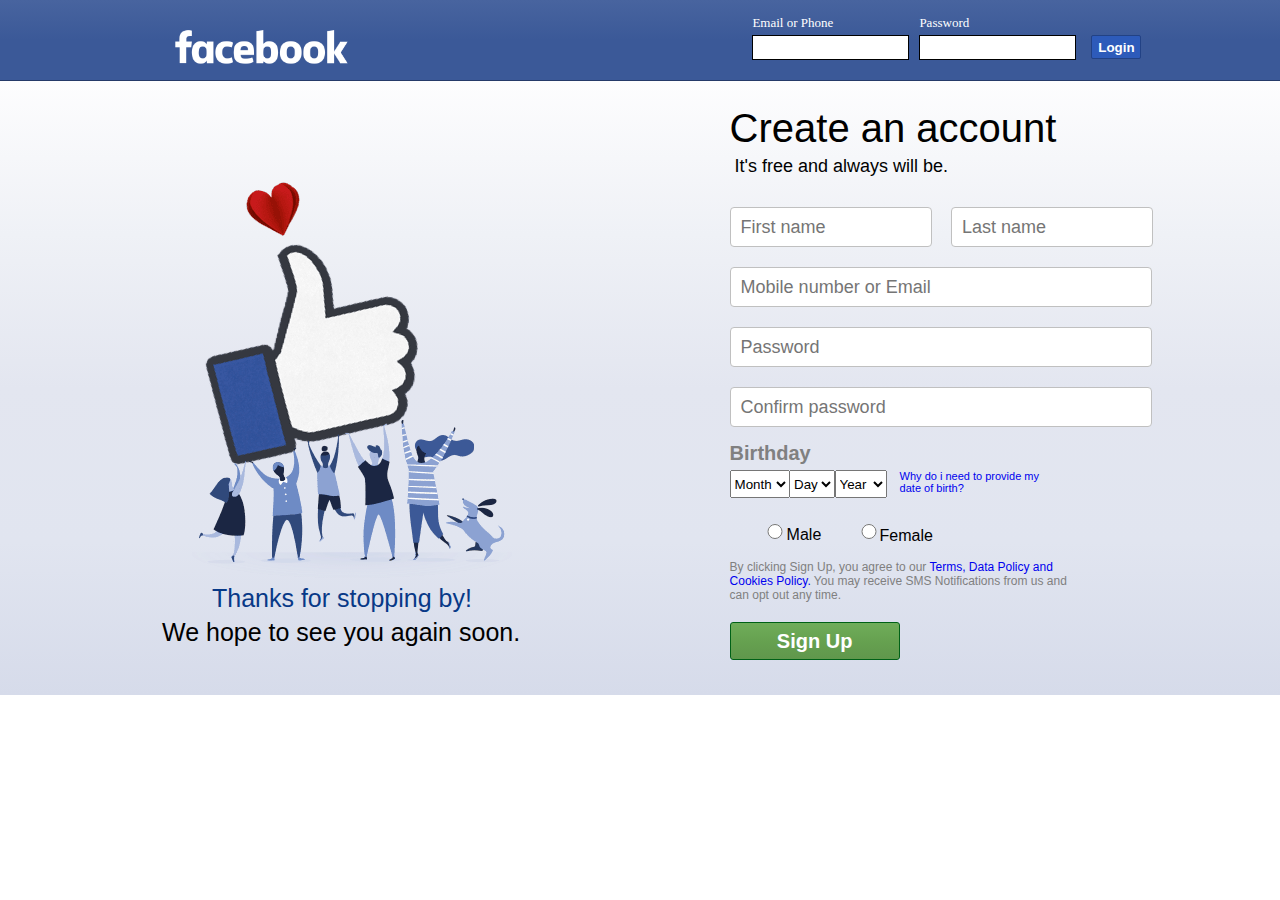
<file: Web development/index.html>
<!DOCTYPE html>
<html lang="en">
<head>
    <meta charset="UTF-8">
    <meta http-equiv="X-UA-Compatible" content="IE=edge">
    <meta name="viewport" content="width=device-width, initial-scale=1.0">
    <title>Facebook</title>
    <link rel="stylesheet" type="text/css" href="./assest/css/style.css">
</head>
<body>
    <nav class="navbar">
        <img class="logo" src="./assests1/assests/images/fb.png" alt="Facebook">
        <form class="login_form">
            <div class="email">
              <div class="font">Email or Phone</div>
              <input type="text" name="">
            </div>
            <div class="password">
              <div class="font">Password</div>
              <input type="password" name="">
            </div>
            <button class="login_btn">Login</button>
          </form>
        </nav>
      
        <section>
          <div class="logo_body">
        <img class="logobdy" src="./assests1/assests/images/fbbdy.png">
        <p class="like_font font1">Thanks for stopping by!</p>
        <p class="like_font">We hope to see you again soon.</p>
      </div>
      
        <div class="signup_body">
          <p class="acc_crt">Create an account</p>
          <p class="free_hint">It's free and always will be.</p>
          <form class="signup_form">
            <div>
              <input class="firstname" type="text" name="" placeholder="First name">
              <input class="lastname" type="text" name="" placeholder="Last name">
              <input class="email" type="text" name="" placeholder="Mobile number or Email">
              <input class="password" type="password" name="" placeholder="Password">
              <input class="password2" type="password" name="" placeholder="Confirm password">
            </div>
            <p class="birthday">Birthday</p>
            <div class="birth_date">
             <select class="month">
               <option>Month</option><option>Jan</option><option>Feb</option><option>Mar</option>
               <option>Apr</option><option>May</option><option>Jun</option><option>Jul</option>
               <option>Aug</option><option>Sep</option><option>Oct</option><option>Nov</option>
               <option>Dec</option>
             </select>
      
             <select class="day">
               <option>Day</option><option>1</option><option>2</option><option>3</option>
               <option>4</option><option>5</option><option>6</option><option>7</option>
               <option>8</option><option>9</option><option>10</option><option>11</option>
               <option>12</option><option>13</option><option>14</option><option>15</option>
               <option>16</option><option>17</option><option>18</option><option>19</option>
               <option>20</option><option>21</option><option>22</option><option>23</option>
               <option>24</option><option>25</option><option>26</option><option>27</option>
               <option>28</option><option>29</option><option>30</option>
             </select>
      
             <select class="year">
               <option>Year</option><option>1970</option><option>1972</option><option>1974</option>
               <option>1976</option><option>1978</option><option>1980</option><option>1982</option>
               <option>1984</option><option>1986</option><option>1988</option><option>1990</option>
               <option>1992</option><option>1995</option><option>1997</option><option>2000</option>
               <option>2002</option><option>2003</option><option>2004</option><option>2005</option>
               <option>2006</option><option>2007</option><option>2008</option>
             </select>
             <p class="brth_hint"><a href="#">Why do i need to provide my date of birth?</a></p>
            </div>
      
            <input type="radio" name="gender" value="male">
            <input type="radio" name="gender" value="female">
      
            <p class="font">Male</p>
            <p class="font font2">Female</p>
            <p class="agreement">By clicking Sign Up, you agree to our <a href="#">Terms, Data Policy and Cookies Policy.</a> You may receive SMS Notifications from us and can opt out any time.</p>
      
            <button class="signup">Sign Up</button>
            
          </form>
        </div>
      
        </section>
      
    </body>
</html>
</file>
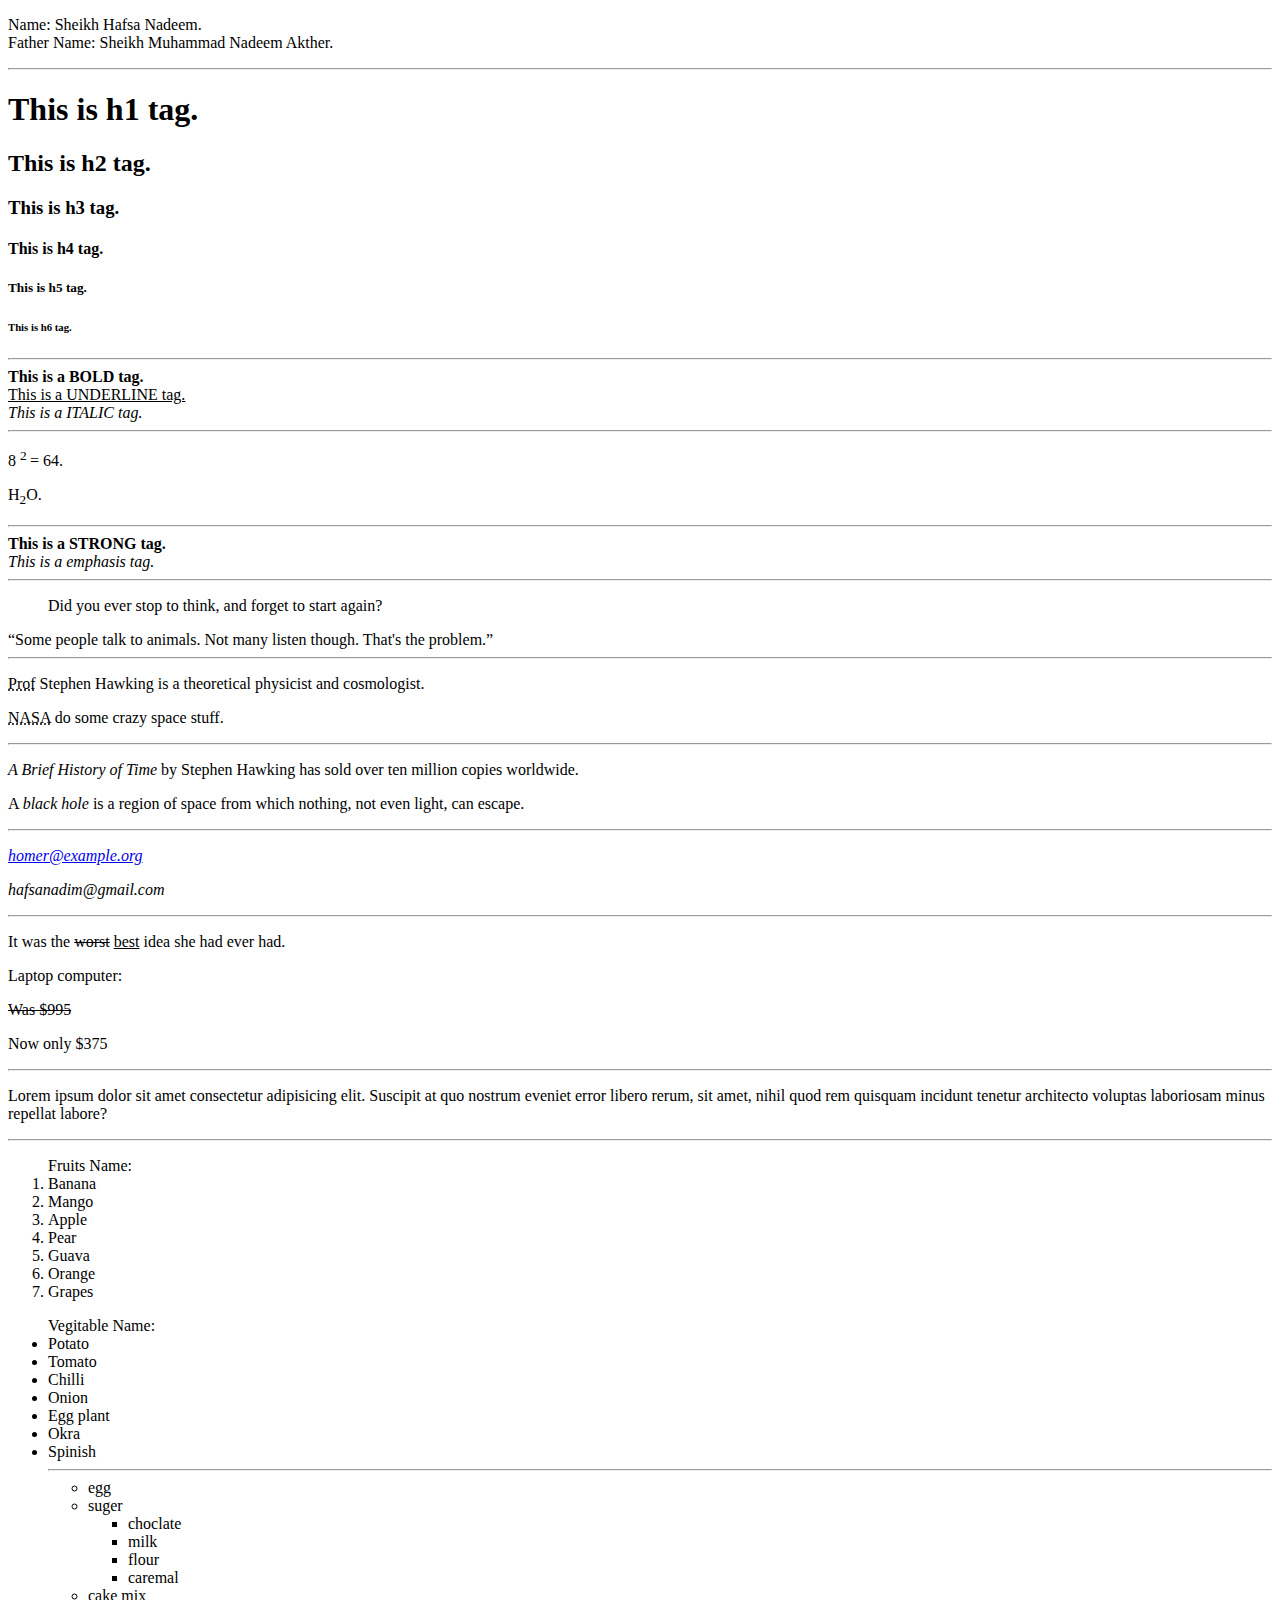
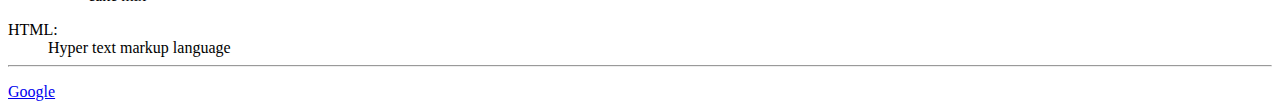
<file: Web development/class.html>
<!DOCTYPE html>
<html lang="en">
<head>
    <meta charset="UTF-8">
    <meta http-equiv="X-UA-Compatible" content="IE=edge">
    <meta name="viewport" content="width=device-width, initial-scale=1.0">
    <title>SMIT FIRST ASSIGNMENT</title>
</head>
<body>
    <p>Name: Sheikh Hafsa Nadeem. <br> Father Name: Sheikh Muhammad Nadeem Akther.</p>
    <hr>
    <h1> This is h1 tag.</h1> 
    <h2> This is h2 tag.</h2>
    <h3> This is h3 tag.</h3>
    <h4> This is h4 tag.</h4>
    <h5> This is h5 tag.</h5>
    <h6> This is h6 tag.</h6>
    <hr>
    <b> This is a BOLD tag.</b>
    <br>
    <u>This is a UNDERLINE tag.</u>
    <br>
    <i>This is a ITALIC tag.</i>
    <hr>
    <p>8 <sup> 2 </sup> = 64.</p>
    <p>H<sub>2</sub>O.</p>
    <hr>
    <strong>This is a STRONG tag.</strong>
    <br>
    <em>This is a emphasis tag.</em>
    <hr>
    <blockquote>
     <p> Did you ever stop to think, and forget to start
     again? </p>
    </blockquote>
     <q>Some people talk to animals. Not many listen though. That's the
        problem.</q>
        <hr>
        <p><abbr title="Professor">Prof</abbr> Stephen
            Hawking is a theoretical physicist and
            cosmologist.</p>
            <p> <acronym title="National Aeronautics and Space
                Administration">NASA</acronym> do some crazy
                space stuff.</p>
                <hr>
                <p><cite>A Brief History of Time</cite> by Stephen
                    Hawking has sold over ten million copies
                    worldwide.</p>
                    <p>A <dfn>black hole</dfn> is a region of space from
                        which nothing, not even light, can escape.</p>
                        <hr>
                        <address>
                            <p><a href="mailto:homer@example.org">
                             homer@example.org</a></p>
                            <p>hafsanadim@gmail.com</p>
                            </address>
                            <hr>
                            <p>It was the <del>worst</del> <ins>best</ins> idea
                          she had ever had.</p>
              <p>Laptop computer:</p>
              <p><s>Was $995</s></p>
            <p>Now only $375</p>
            <hr>
            <p>Lorem ipsum dolor sit amet consectetur adipisicing elit. Suscipit at 
                quo nostrum eveniet error libero rerum, sit amet, nihil quod rem 
                quisquam incidunt tenetur architecto voluptas laboriosam minus 
                repellat labore?</p>
                <hr>
                <ol>
                    Fruits Name:
                   <li>Banana</li>
                   <li> Mango</li>
                   <li>Apple</li>
                   <li>Pear</li>
                   <li>Guava</li>
                   <li>Orange</li>
                   <li>Grapes</li>
                </ol>
                   <ul>
                     Vegitable Name:
                    <li>Potato</li>
                    <li>Tomato</li>
                    <li>Chilli</li>
                    <li>Onion</li>
                    <li>Egg plant</li>
                   <li>Okra</li>
                   <li>Spinish</li>
                   <hr>
                   <ul>
                    <li>egg</li>
                    <li>suger
                     <ul>
                     <li>choclate</li>
                     <li>milk</li>
                     <li>flour</li>
                     <li>caremal</li>
                     </ul>
                    </li>
                    <li>cake mix</li>
                    </ul>
                   </ul>            
                <dl>
                    <dt>HTML:</dt>
                    <dd>Hyper text markup language</dd>
                    <hr>
                </dl>
                <a href="https://www.google.com/"> Google</a>
</body>
</html>
</file>
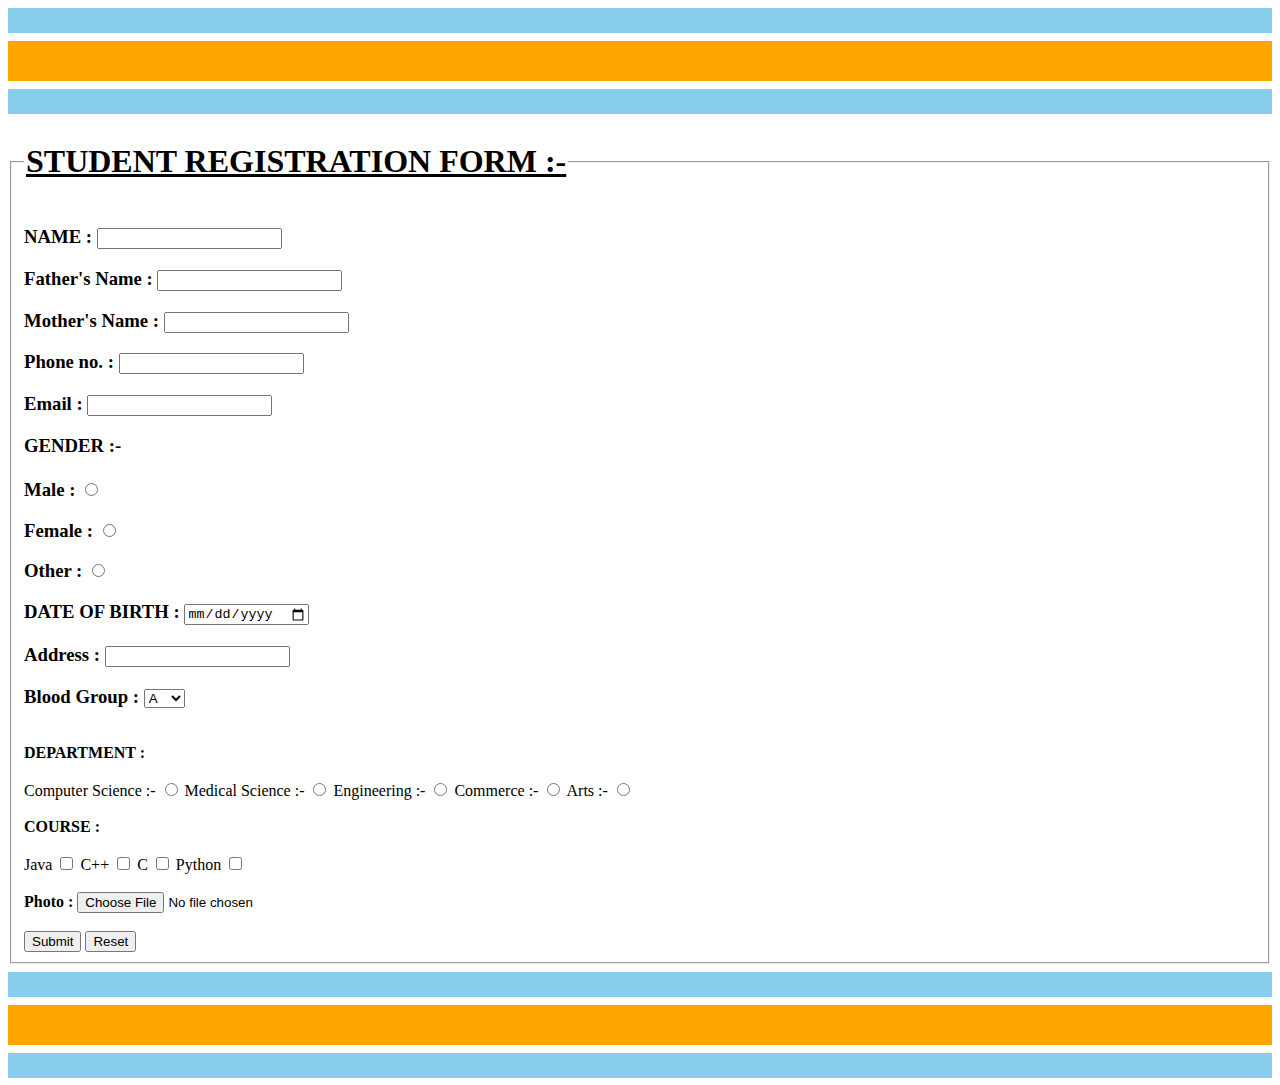
<file: Web development/form.html>
<!DOCTYPE html>
<html lang="en">
<head>
    <meta charset="UTF-8">
    <meta http-equiv="X-UA-Compatible" content="IE=edge">
    <meta name="viewport" content="width=device-width, initial-scale=1.0">
    <title>Form</title>
</head>
<body>
    <hr color="skyblue" size="25px">
    <hr color="orange" size="40px">
    <hr color="skyblue" size="25px">

    <form> 
        <fieldset>
            <legend> 
    <font face="Palatino Linotype" color="black">
               <u> <h1> STUDENT REGISTRATION FORM :-</h1>
               </u>
    </font>
            </legend>

    <div>
   <h3> NAME : <input type="text"></h3>
    </div>

    <div>
   <h3>Father's Name : <input type="text"></h3>
   </div>

   <div>
   <h3>Mother's Name : <input type="text"></h3>
   </div>

   <div>
   <h3>Phone no. : <input type="number"></h3>
   </div>

   <div>
   <h3>Email : <input type="email" name="my email"></h3>
    </div>

    <div>
     <h3> <b>GENDER :-</b><br><br> Male : <input type="radio" name="gender"></h3>
      <h3> Female : <input type="radio" name="gender"></h3>
      <h3> Other : <input type="radio" name="gender"></h3>
    </div>
    <div>
     <h3> DATE OF BIRTH : <input type="date" name="date"></h3>
    </div>
    <div>
    <h3> Address : <input type="address" name="address"></h3>
    </div>
    <div>
     <h3> Blood Group :
      <select name="drop-down"> 
         <option value="A"><b>A</b></option> 
         <option value="A+"><b>A+</b></option> 
         <option value="B"><b>B</b></option> 
         <option value="B+"><b>B+</b></option> 
         <option value="A-"><b>A-</b></option> 
         <option value="B-"><b>B-</b></option> 
         <option value="O+"><b>O+</b></option> 
         <option value="O-"><b>O-</b></option> 
    </select></h3>
    </div>
    <br>
    <div>
   <b> DEPARTMENT :</b> <br><br>   Computer Science :- <input type="radio">
                     Medical Science :- <input type="radio">
                     Engineering :- <input type="radio">
                     Commerce :- <input type="radio">
                     Arts :- <input type="radio">
    </div>
<br>
<div>
  <b> COURSE : </b> <br><br>   Java <input type="checkbox" >
                              C++ <input type="checkbox">
                              C  <input type="checkbox">
                              Python <input type="checkbox">
</div>    
<br>
<div>
      <b> Photo : </b>  <input type="file">
</div>
<br>
<div>
    <input type="submit">
    <input type="reset">
</div>
   </fieldset>
</form>
    <hr color="skyblue" size="25px">
    <hr color="orange" size="40px">
    <hr color="skyblue" size="25px">
    
</body>
</html>
</file>
<file: Web development/assest/css/style.css>
*{
    margin: 0;
    padding: 0;
}
.navbar{
    height: 80px;
    width: 100%;
    background: linear-gradient(#48649F, #3B5998, #3B5998);
    border-bottom: 1px solid #253a69;
}
.logo{
    position: absolute;
    height: 63px;
    width: 190px;
    left: 13%;
    padding-top: 15px;
}
.login_form{
    display: flex;
    position: absolute;
    font-family: verdana;
    left: 58%;
    top: 15px;
}
.login_form .email,
.login_form .password{
    padding-left: 10px;
}
.login_form .email .font,
.login_form .password .font{
    font-size: 13px;
    padding-bottom: 4px;
    color: white;
}
.login_form .email input,
.login_form .password input{
    height: 23px;
    width: 150px;
    padding-left: 5px;
    border: 1px solid black;
    outline: none;
}
.login_form button{
    height: 24px;
    width: 50px;
    font-weight: 600;
    margin-left: 15px;
    margin-top: 20px;
    border-radius: 2px;
    outline: none;
    color: white;
    cursor: pointer;
    background: #2d5bba;
    border: 1px solid #224285;
}
.login_form button:hover{
    background: #3B5998;
}


section{
    height: 614px;
    width: 100%;
    top: 80px;
    background: linear-gradient(#FDFDFE, #EFF1F6, #E3E6F0, #E1E5F0, #D6DBEA);
    font-family: verdana;
}
.logo_body{
    position: absolute;
    left: 15%;
    top: 20%;
}
.logo_body .like_font{
    font-family: arial;
    font-size: 25px;
    margin-left: -30px;
}
.logo_body .font1{
    color: #083987;
    margin-left: 20px;   
    margin-bottom: 5px;
}
.signup_body{
    font-family: arial;
    position: absolute;
    left: 57%;  
}
.signup_body .acc_crt{
    font-size: 40px;
    margin: 25px 0;
}
.signup_body .free_hint{
    margin: -20px 5px;
    font-size: 18px;
}
.signup_body .signup_form input{
    margin-top: 50px;
    height: 38px;
    width: 190px;
    padding-left: 10px;
    font-size: 18px;
    border: 1px solid silver;
    border-radius: 4px;
}
.signup_body .signup_form .lastname{
    margin-left: 15px;
}
.signup_body .signup_form .email,
.signup_body .signup_form .password,
.signup_body .signup_form .password2{
    margin-top: 20px;
    width: 410px;
}
.signup_body .signup_form .birthday{
    margin-top: 15px;
    font-size: 20px;
    font-weight: bold;
    color: grey;
}
.signup_body .signup_form .birth_date{
    margin-top: 5px;
}
.signup_body .signup_form .month,
.signup_body .signup_form .day,
.signup_body .signup_form .year{
    height: 28px;
}
.signup_body .signup_form .day,
.signup_body .signup_form .year{
    margin-left: -5px;
}
.signup_body .signup_form .brth_hint{
    font-size: 11px;
    padding-left: 170px;
    margin-top: -28px;
    width: 150px;
}
.signup_body .signup_form a{
    text-decoration: none;
}
.signup_body .signup_form a:hover{
    text-decoration: underline;
}
.signup_body .signup_form input[type="radio"]{
    height: 15px;
    margin-left: -50px;
    margin-top: 30px;
}
.signup_body .signup_form input[value="female"]{
    margin-left: -100px;
}
.signup_body .signup_form .font{
    margin-left: 57px;
    margin-top: -17px;
}
.signup_body .signup_form .font2{
    margin-left: 150px;
}
.signup_body .signup_form .agreement{
    margin-top: 15px;
    font-size: 12px;
    width: 350px;
    color: grey;
}
.signup_body .signup_form .signup{
    margin-top: 20px;
    height: 38px;
    width: 170px;
    color: white;
    font-size: 20px;
    font-weight: 600;
    border: 1px solid #006117;
    border-radius: 3px;
    cursor: pointer;
    outline: none;
    background: linear-gradient(#6fad5a, #66a150, #60974C);
}
.signup_body .signup_form .signup:hover{
    background: linear-gradient(#74b85e, #598B45);
}
</file>
